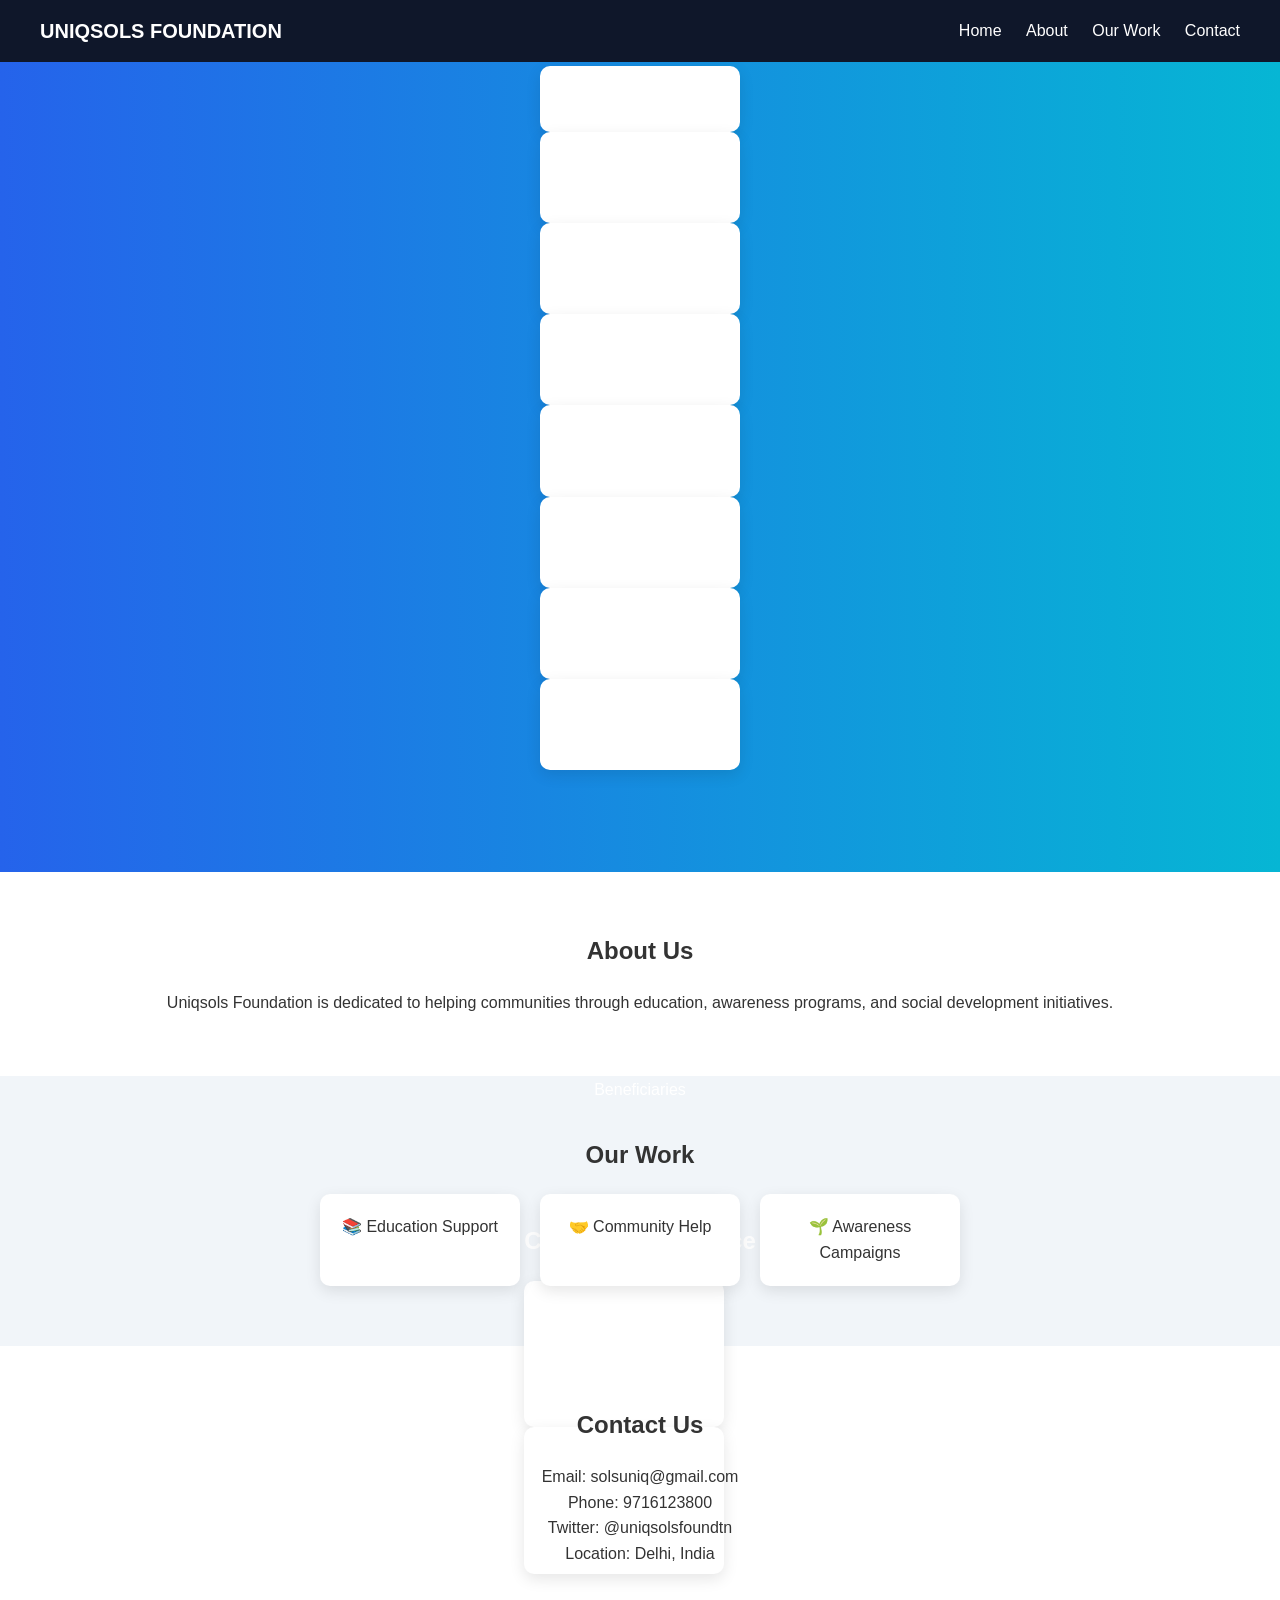
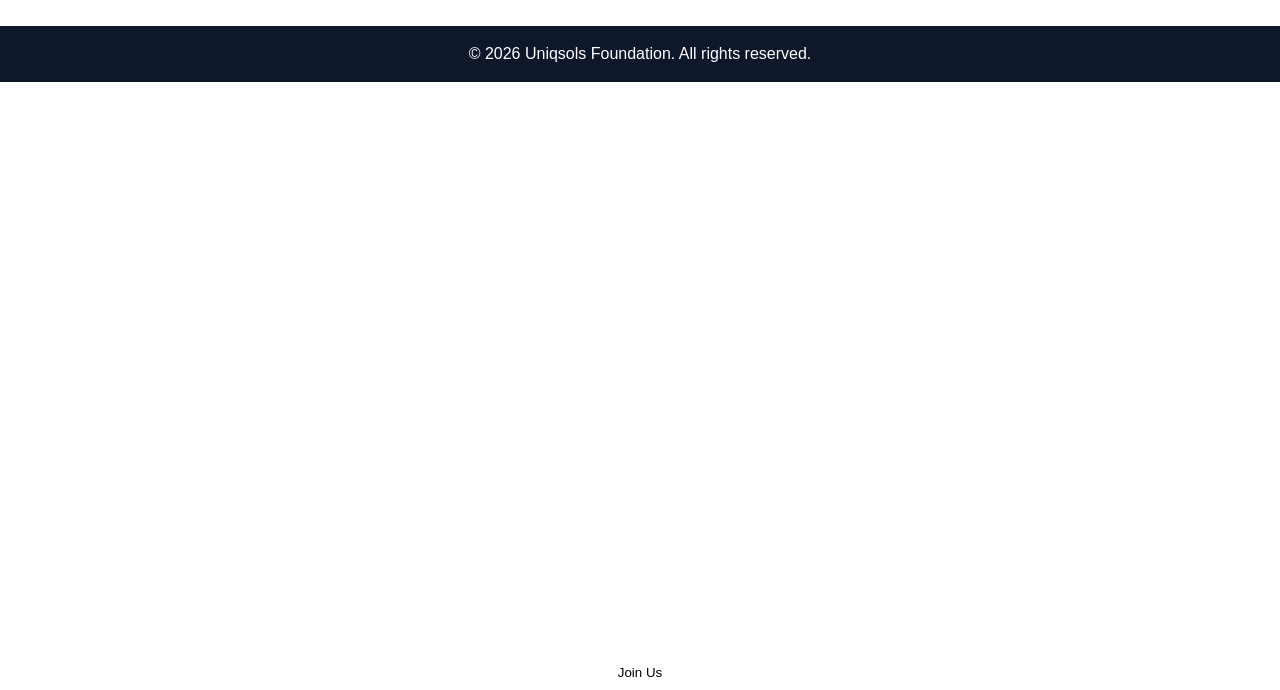
<file: index.html>
<!DOCTYPE html>
<html lang="en">
<head>
  <meta charset="UTF-8" />
  <meta name="viewport" content="width=device-width, initial-scale=1.0"/>
  <title>UNIQSOLS FOUNDATION</title>
  <link rel="stylesheet" href="style.css"/>
</head>

<body>

<!-- Navbar -->
<header>
  <div class="logo">UNIQSOLS FOUNDATION</div>
  <nav>
    <a href="#home">Home</a>
    <a href="#about">About</a>
    <a href="#work">Our Work</a>
    <a href="#contact">Contact</a>
  </nav>
</header>

<!-- Hero Section -->
<section id="home" class="hero">
  <!-- About Section -->
<section id="about" class="section">
    <div class="container">
        <h2>About Uniqsols Foundation</h2>
        <p>
            Uniqsols Foundation is a Section 8 NGO registered under the Indian Companies Act 2013 in 2022.
            We are committed to improving lives through education, healthcare assistance,
            environmental protection, social welfare, and volunteer-driven initiatives.
        </p>

        <div class="stats-grid">
            <div class="stat-card">
                <h3>2022</h3>
                <p>Established</p>
            </div>

            <div class="stat-card">
                <h3>100%</h3>
                <p>Self Financed</p>
            </div>

            <div class="stat-card">
                <h3>10+</h3>
                <p>Volunteer Members</p>
            </div>
        </div>
    </div>
</section>

<!-- Current Activities -->
<section id="activities" class="section bg-light">
    <div class="container">
        <h2>Our Current Activities</h2>

        <div class="card-grid">
            <div class="card">ITR Filing Assistance for Senior Citizens & Women</div>
            <div class="card">Free Coaching for Needy Children</div>
            <div class="card">Medical Assistance & Hospital Support</div>
            <div class="card">Fraud Awareness & IT Literacy Programs</div>
            <div class="card">Tree Plantation Drives</div>
            <div class="card">Career Guidance for 12th Pass Students</div>
            <div class="card">Acupressure Therapy Support</div>
            <div class="card">Volunteer Support to NGOs</div>
        </div>
    </div>
</section>

<!-- Areas of Interest -->
<section id="opportunities" class="section">
    <div class="container">
        <h2>Future Initiatives</h2>

        <div class="card-grid">
            <div class="card">Acupressure Clinic</div>
            <div class="card">Ayurvedic & Yoga Center</div>
            <div class="card">Food Distribution in Hospitals</div>
            <div class="card">Medicine Distribution Programs</div>
            <div class="card">Disaster Relief Operations</div>
            <div class="card">Animal Welfare Projects</div>
            <div class="card">Garden & Park Management</div>
            <div class="card">International Volunteer Programs</div>
        </div>
    </div>
</section>

<!-- Working Model -->
<section id="working" class="section bg-light">
    <div class="container">
        <h2>How We Work</h2>

        <div class="workflow">
            <div>Government Bodies</div>
            <div>CSR Partners</div>
            <div>Individual Donors</div>
            <div>International Agencies</div>
            <div>Uniqsols Foundation</div>
            <div>Beneficiaries</div>
        </div>
    </div>
</section>

<!-- Challenges -->
<section id="challenges" class="section">
    <div class="container">
        <h2>Challenges We Face</h2>

        <div class="card-grid">
            <div class="card">
                <h3>Fund Raising</h3>
                <p>Need for financial support to expand social impact.</p>
            </div>

            <div class="card">
                <h3>Resources</h3>
                <p>Need for volunteers, equipment and operational support.</p>
            </div>
        </div>
    </div>
</section>

<!-- Team -->
<section id="team" class="section bg-light">
    <div class="container">
        <h2>Our Team</h2>

        <div class="team-grid">

            <div class="team-card">
                <h3>Asha Rani</h3>
                <p>Founder</p>
            </div>

            <div class="team-card">
                <h3>Neeraj Jain</h3>
                <p>Founder</p>
            </div>

            <div class="team-card">
                <h3>Praveen Goyal</h3>
                <p>General Secretary</p>
            </div>

            <div class="team-card">
                <h3>Shimmer</h3>
                <p>Volunteer</p>
            </div>

            <div class="team-card">
                <h3>Harshita</h3>
                <p>Volunteer</p>
            </div>

            <div class="team-card">
                <h3>Pawan Kumar</h3>
                <p>Volunteer</p>
            </div>

        </div>
    </div>
</section>
  <h1>Empowering Education & Social Change</h1>
  <p>We work for better education, awareness, and community development.</p>
  <button>Join Us</button>
</section>

<!-- About -->
<section id="about" class="section">
  <h2>About Us</h2>
  <p>
    Uniqsols Foundation is dedicated to helping communities through education,
    awareness programs, and social development initiatives.
  </p>
</section>

<!-- Work -->
<section id="work" class="section dark">
  <h2>Our Work</h2>

  <div class="cards">
    <div class="card">📚 Education Support</div>
    <div class="card">🤝 Community Help</div>
    <div class="card">🌱 Awareness Campaigns</div>
  </div>
</section>

<!-- Contact -->
<section id="contact" class="section">
  <h2>Contact Us</h2>
  <p>Email: solsuniq@gmail.com</p>
  <p>Phone: 9716123800</p>
  <p>Twitter: @uniqsolsfoundtn
  <p>Location: Delhi, India</p>
</section>

<!-- Footer -->
<footer>
  <p>© 2026 Uniqsols Foundation. All rights reserved.</p>
</footer>

</body>
</html>
</file>
<file: style.css>
* {
  margin: 0;
  padding: 0;
  box-sizing: border-box;
  font-family: Arial, sans-serif;
}

body {
  line-height: 1.6;
  color: #333;
}

/* Navbar */
header {
  display: flex;
  justify-content: space-between;
  align-items: center;
  padding: 15px 40px;
  background: #0f172a;
  color: white;
  position: sticky;
  top: 0;
}

.logo {
  font-size: 20px;
  font-weight: bold;
}

nav a {
  color: white;
  margin-left: 20px;
  text-decoration: none;
}

nav a:hover {
  color: #38bdf8;
}

/* Hero */
.hero {
  height: 90vh;
  background: linear-gradient(to right, #2563eb, #06b6d4);
  color: white;
  display: flex;
  flex-direction: column;
  justify-content: center;
  align-items: center;
  text-align: center;
  padding: 20px;
}

.hero h1 {
  font-size: 40px;
}

.hero button {
  margin-top: 20px;
  padding: 10px 20px;
  border: none;
  background: white;
  color: black;
  cursor: pointer;
  border-radius: 5px;
}

/* Sections */
.section {
  padding: 60px 20px;
  text-align: center;
}

.section h2 {
  margin-bottom: 20px;
}

/* Dark section */
.dark {
  background: #f1f5f9;
}

/* Cards */
.cards {
  display: flex;
  justify-content: center;
  gap: 20px;
  flex-wrap: wrap;
}

.card {
  background: white;
  padding: 20px;
  width: 200px;
  border-radius: 10px;
  box-shadow: 0 5px 15px rgba(0,0,0,0.1);
}

/* Footer */
footer {
  background: #0f172a;
  color: white;
  text-align: center;
  padding: 15px;
}
</file>
